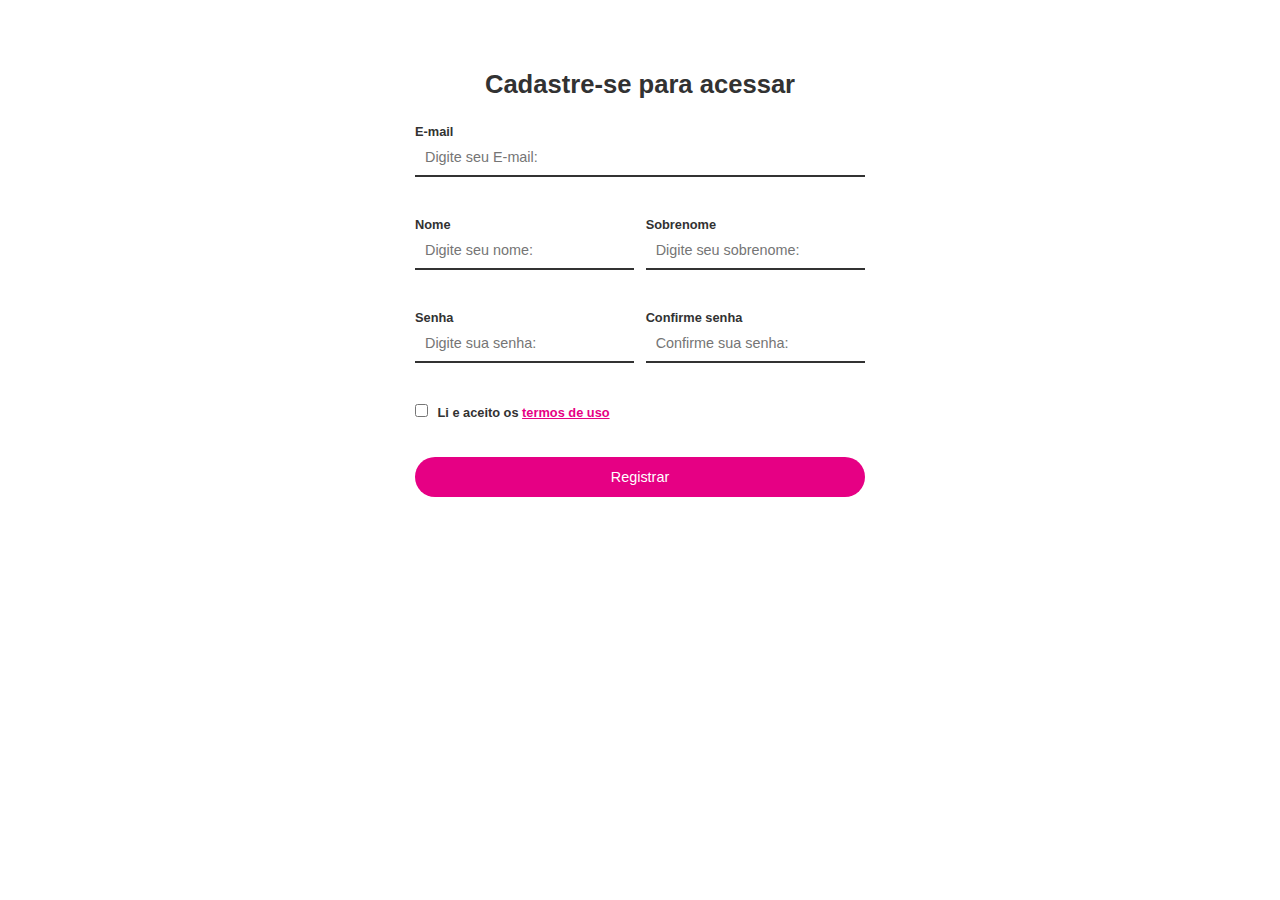
<file: index.html>
<!DOCTYPE html>
<html lang="en">

<head>
    <meta charset="UTF-8">
    <meta name="viewport" content="width=device-width, initial-scale=1.0">
    <title>Form de Registro com validações jS</title>
    <link rel="stylesheet" href="/css/style.css">
</head>

<body>
    <div id="main-container">
        <h1>Cadastre-se para acessar</h1>
        <form id="register-form">
            <div class="full-box">
                <label for="email">E-mail</label>
                <input type="email" name="email" id="email" placeholder="Digite seu E-mail:" data-min-length="10"
                    data-required data-email-validate>
            </div>
            <div class="half-box spacing">
                <label for="name">Nome</label>
                <input type="text" name="name" id="name" placeholder="Digite seu nome:" data-max-length="8"
                    data-required data-only-letters>
            </div>
            <div class="half-box">
                <label for="lastname">Sobrenome</label>
                <input type="text" name="lastname" id="lastname" placeholder="Digite seu sobrenome:" data-required>
            </div>
            <div class="half-box spacing">
                <label for="password">Senha</label>
                <input type="password" name="password" id="password" placeholder="Digite sua senha:" data-required
                    data-password-validate>
            </div>
            <div class="half-box">
                <label for="passconfirmation">Confirme senha</label>
                <input type="password" name="passconfirmation" id="passconfirmation" placeholder="Confirme sua senha:"
                    data-required data-equal='password'>
            </div>
            <div class="full-box">
                <input type="checkbox" name="agreement" id="agreement">
                <label for="email" id="agreement-label">Li e aceito os <a href="#">termos de uso</a></label>
            </div>
            <div class="full-box">
                <input type="submit" id="btn-submit" value="Registrar">
            </div>
        </form>
    </div>
    <p class="error-validation template"></p>
    <script src="/js/scripts.js"></script>
</body>

</html>
</file>
<file: css/style.css>
* {
    margin: 0;
    padding: 0;
    box-sizing: border-box;
    font-family: Helvetica, sans-serif;
    color: #323232;
    border: none;
}

input, label {
    display: block;
    width: 100%;
}

input:focus, label:focus {
    outline: none;
}

a {
    color: #e60084;
}

body {
    padding: 5vh;
    background-size: cover;
    background-position-y: -150px;
}

/* Formulario */

#main-container {
    width: 500px;
    margin-left: auto;
    margin-right: auto;
    background-color: #fff;
    border-radius: 10px;
    padding: 25px;
}

#main-container h1 {
    text-align: center;
    margin-bottom: 25px;
    font-size: 1.6rem; /* se adapta ao elemento root */
}

form {
    display: flex;
    flex-wrap: wrap;
    justify-content: space-between;
}

.full-box {
    flex: 1 1 100%;
    position: relative;
}

.half-box {
    flex: 1 1 45%;
    position: relative;
}

.spacing {
    margin-right: 2.5%;
}

label {
    font-weight: bold;
    font-size: .8rem;
}

input {
    border-bottom: 2px solid #323232;
    padding: 10px;
    font-size: .9rem;
    margin-bottom: 40px;
}

input:focus {
    border-color: #e60084;
}

input[type="submit"] {
    background-color: #e60084;
    color: #fff;
    border: none;
    border-radius: 20px;
    height: 40px;
    cursor: pointer;
}

#agreement {
    margin-right: 5px;
}

#agreement, #agreement-label {
    display: inline-block;
    width: auto;
}

/* validações */

.error-validation {
    color: #ff1a1a;
    position: absolute;
    top: 57px;
    font-size: .8rem;
}

.template {
    display: none;
}
</file>
